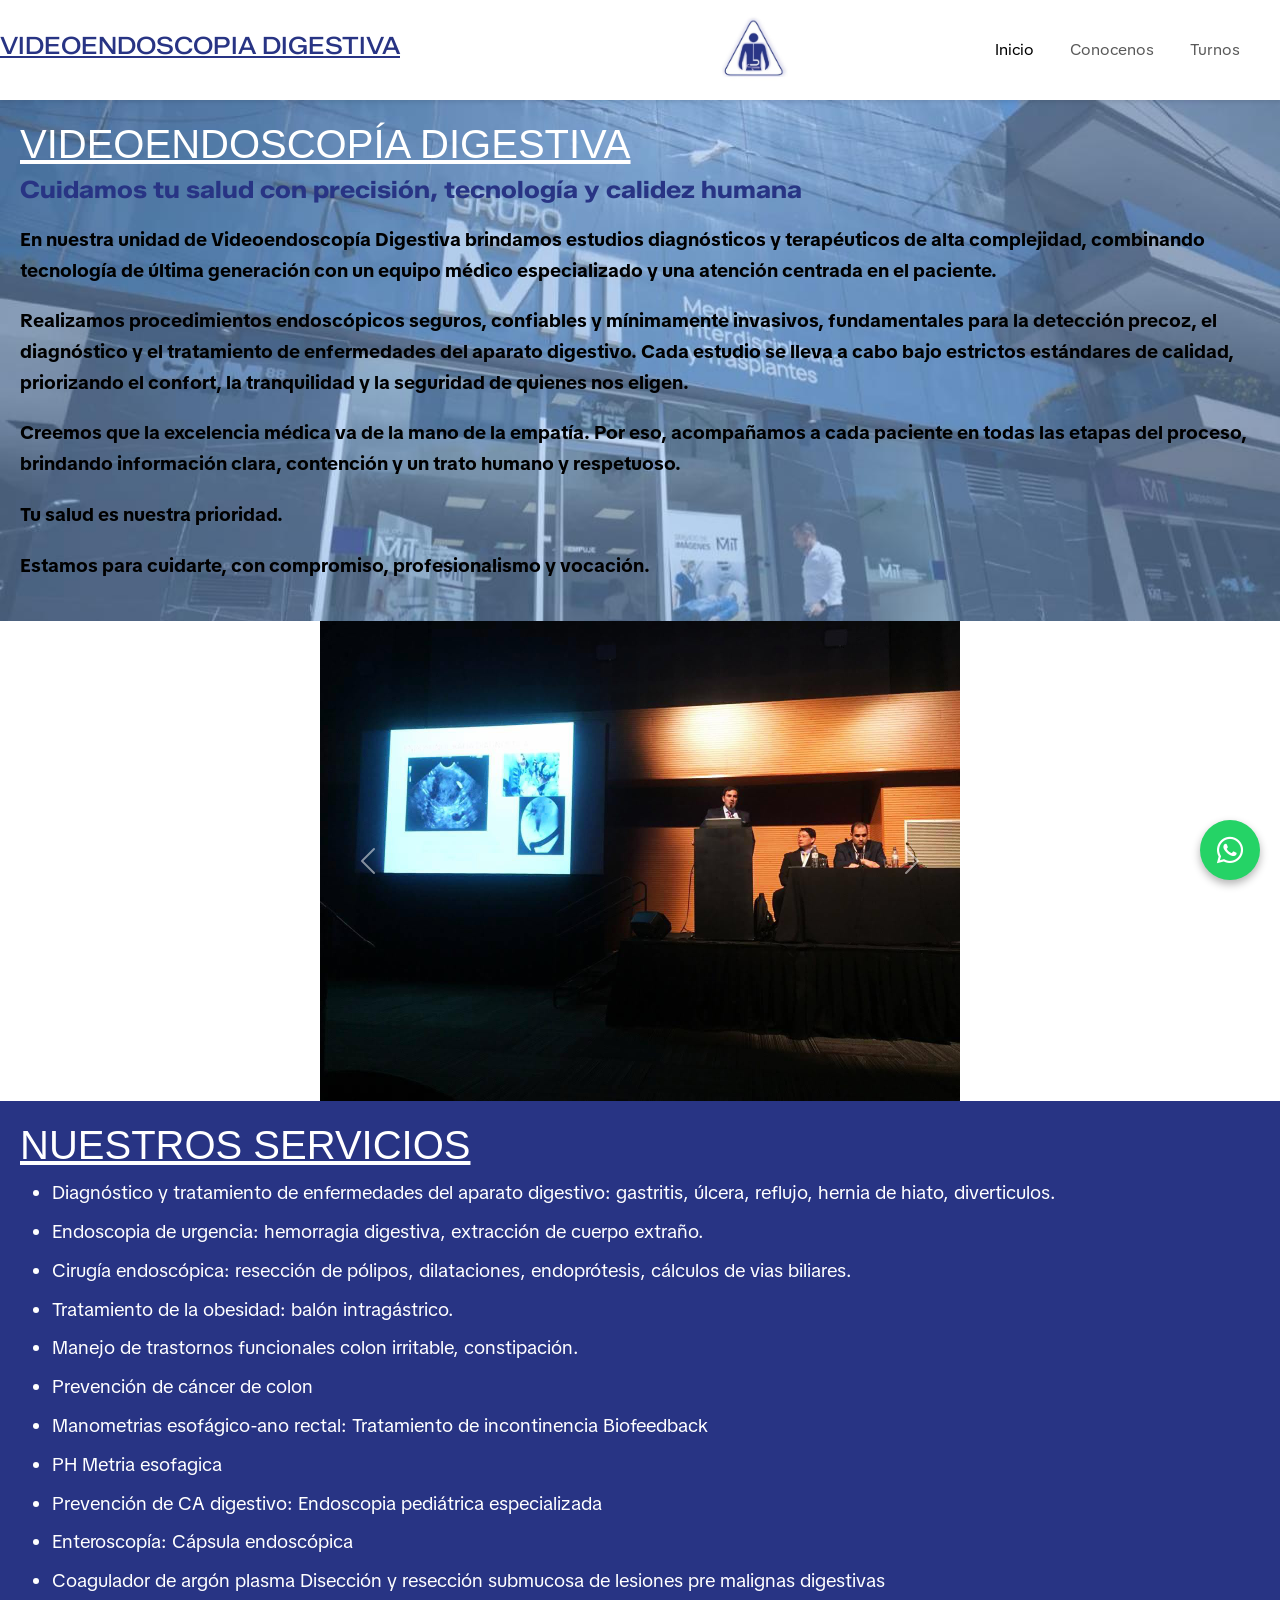
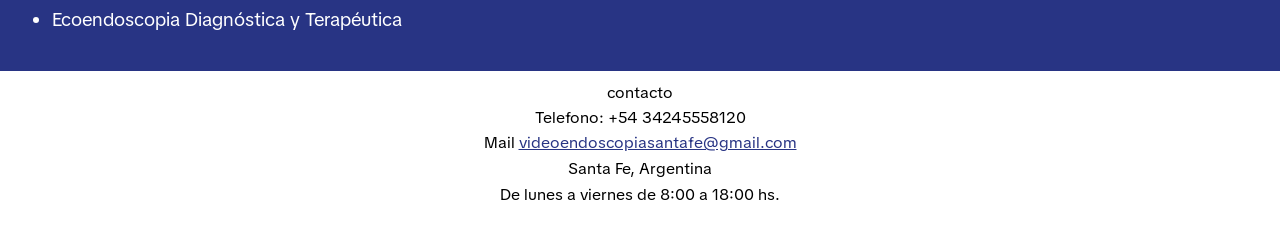
<file: index.html>
<!DOCTYPE html>
<html lang="es">

<head>
    <link rel="preconnect" href="https://fonts.googleapis.com">
    <link rel="preconnect" href="https://fonts.gstatic.com" crossorigin>
    <link
        href="https://fonts.googleapis.com/css2?family=TikTok+Sans:opsz,wght@12..36,300..900&family=Zalando+Sans+SemiExpanded:ital,wght@0,200..900;1,200..900&display=swap"
        rel="stylesheet">
    <meta charset="UTF-8">
    <meta name="viewport" content="width=device-width, initial-scale=1.0">
    <title>Videoendoscopia Digestiva</title>

    <link href="https://cdn.jsdelivr.net/npm/bootstrap@5.3.8/dist/css/bootstrap.min.css" rel="stylesheet"
        integrity="sha384-sRIl4kxILFvY47J16cr9ZwB07vP4J8+LH7qKQnuqkuIAvNWLzeN8tE5YBujZqJLB" crossorigin="anonymous">
    <link rel="stylesheet" href="https://cdnjs.cloudflare.com/ajax/libs/font-awesome/6.0.0/css/all.min.css">
    <link rel="stylesheet" href="css/estilos.css">

</head>

<body>
    <header>
        <h1>Videoendoscopia Digestiva</h1>
        <br>
        <img src="./img/logo.png" alt="">
        <nav class="navbar navbar-expand-lg bg-body-white">
            <div class="container-fluid">
                <ul class="navbar-nav">
                    <li class="nav-item">
                        <a class="nav-link active" aria-current="page" href="#">Inicio</a>
                    </li>
                    <li class="nav-item">
                        <a class="nav-link" href="./pages/conocenos.html">Conocenos</a>
                    </li>
                    <li class="nav-item">
                        <a class="nav-link" href="./pages/turnos.html">Turnos</a>
                    </li>
                </ul>
            </div>
        </nav>
    </header>
    <main>
        <section class="introduccion">
            <h1>Videoendoscopía Digestiva</h1>
            <h2>Cuidamos tu salud con precisión, tecnología y calidez humana</h2>
            <p>En nuestra unidad de Videoendoscopía Digestiva brindamos estudios diagnósticos y terapéuticos de alta
                complejidad, combinando tecnología de última generación con un equipo médico especializado y una
                atención centrada en el paciente.</p>
            <p>Realizamos procedimientos endoscópicos seguros, confiables y mínimamente invasivos, fundamentales para la
                detección precoz, el diagnóstico y el tratamiento de enfermedades del aparato digestivo. Cada estudio se
                lleva a cabo bajo estrictos estándares de calidad, priorizando el confort, la tranquilidad y la
                seguridad de quienes nos eligen.</p>
            <p>Creemos que la excelencia médica va de la mano de la empatía. Por eso, acompañamos a cada paciente en
                todas las etapas del proceso, brindando información clara, contención y un trato humano y respetuoso.
            </p>
            <p>Tu salud es nuestra prioridad.</p>
            <p class="frase">Estamos para cuidarte, con compromiso, profesionalismo y vocación.</p>
        </section>
        <section class="fotos">
            <div id="carouselExample" class="carousel slide carousel-fade mx-auto col-12 col-md-8 col-lg-6"
                data-bs-ride="carousel">
                <div class="carousel-inner">
                    <div class="carousel-item active">
                        <img src="./img/foto1.jpeg" class="d-block w-100" alt="Foto 1">
                    </div>
                    <div class="carousel-item">
                        <img src="./img/foto2.jpeg" class="d-block w-100" alt="Foto 2">
                    </div>
                    <div class="carousel-item">
                        <img src="./img/foto3.jpeg" class="d-block w-100" alt="Foto 3">
                    </div>
                </div>
                <button class="carousel-control-prev" type="button" data-bs-target="#carouselExample"
                    data-bs-slide="prev">
                    <span class="carousel-control-prev-icon" aria-hidden="true"></span>
                    <span class="visually-hidden">Previous</span>
                </button>
                <button class="carousel-control-next" type="button" data-bs-target="#carouselExample"
                    data-bs-slide="next">
                    <span class="carousel-control-next-icon" aria-hidden="true"></span>
                    <span class="visually-hidden">Next</span>
                </button>
            </div>
        </section>
        <section class="servicios">
            <h1>Nuestros Servicios</h1>
            <ul>
                <li>Diagnóstico y tratamiento de enfermedades del aparato digestivo:
                    gastritis, úlcera, reflujo, hernia de hiato, diverticulos.</li>
                <li>Endoscopia de urgencia:
                    hemorragia digestiva, extracción de cuerpo extraño.</li>
                <li>Cirugía endoscópica:
                    resección de pólipos, dilataciones, endoprótesis, cálculos de vias biliares.</li>
                <li>Tratamiento de la obesidad:
                    balón intragástrico.</li>
                <li>Manejo de trastornos funcionales
                    colon irritable, constipación.</li>
                <li>Prevención de cáncer de colon</li>
                <li>Manometrias esofágico-ano rectal:
                    Tratamiento de incontinencia
                    Biofeedback</li>
                <li>PH Metria esofagica</li>
                <li>Prevención de CA digestivo:
                    Endoscopia pediátrica especializada</li>
                <li>Enteroscopía:
                    Cápsula endoscópica</li>
                <li>Coagulador de argón plasma
                    Disección y resección submucosa de lesiones pre malignas digestivas</li>
                <li>Ecoendoscopia Diagnóstica y Terapéutica</li>
            </ul>
        </section>
    </main>
    <footer>
        contacto
        <address>
            Telefono: +54 34245558120<br>
            Mail <a href="mailto:videoendoscopia@ejemplo.com">videoendoscopiasantafe@gmail.com</a><br>
            Santa Fe, Argentina <br>
            De lunes a viernes de 8:00 a 18:00 hs.
        </address>
    </footer>
    <a href="https://wa.me/5434245558120?text=Hola,%20me%20gustar%C3%ADa%20m%C3%A1s%20informaci%C3%B3n%20sobre%20sus%20servicios."
        class="whatsapp-float" target="_blank">
        <i class="fab fa-whatsapp"></i>
    </a>
    <script src="https://cdn.jsdelivr.net/npm/bootstrap@5.3.2/dist/js/bootstrap.bundle.min.js"></script>
</body>
</body>

</html>
</file>
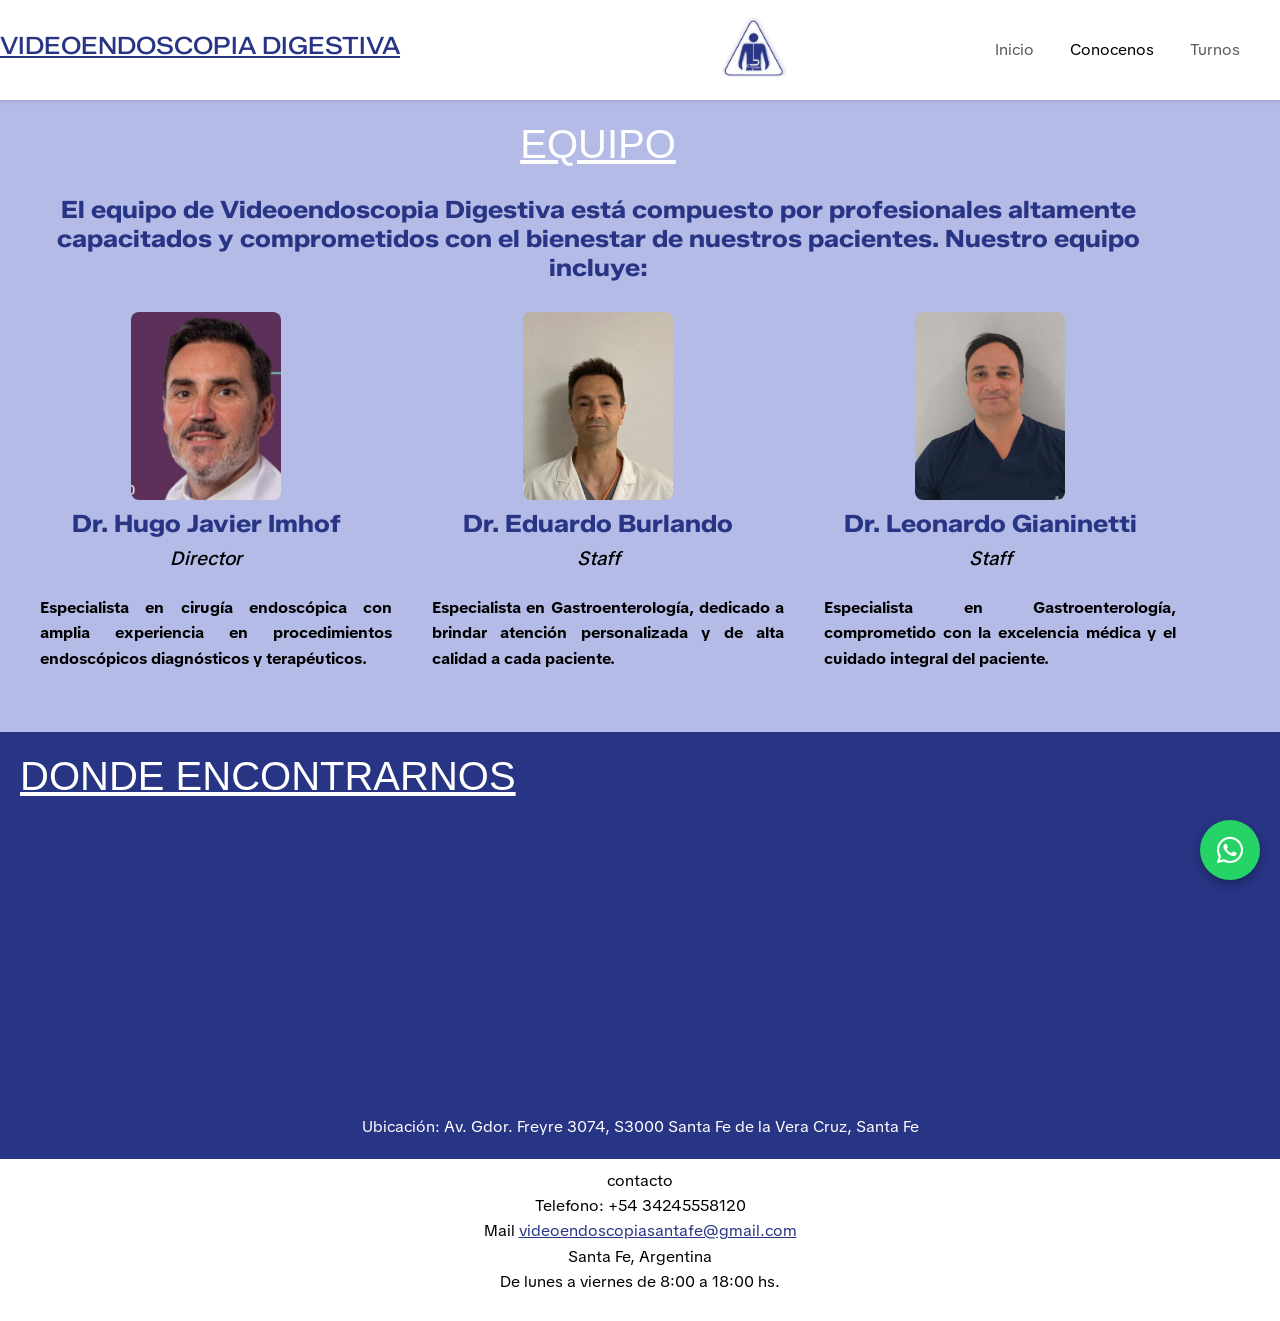
<file: pages/conocenos.html>
<!DOCTYPE html>
<html lang="en">

<head>
    <link rel="preconnect" href="https://fonts.googleapis.com">
    <link rel="preconnect" href="https://fonts.gstatic.com" crossorigin>
    <link
        href="https://fonts.googleapis.com/css2?family=TikTok+Sans:opsz,wght@12..36,300..900&family=Zalando+Sans+SemiExpanded:ital,wght@0,200..900;1,200..900&display=swap"
        rel="stylesheet">
    <meta charset="UTF-8">
    <meta name="viewport" content="width=device-width, initial-scale=1.0">
    <title>Video endoscopia - Conocenos</title>
    <link href="https://cdn.jsdelivr.net/npm/bootstrap@5.3.8/dist/css/bootstrap.min.css" rel="stylesheet"
        integrity="sha384-sRIl4kxILFvY47J16cr9ZwB07vP4J8+LH7qKQnuqkuIAvNWLzeN8tE5YBujZqJLB" crossorigin="anonymous">
    <script src="https://cdn.jsdelivr.net/npm/bootstrap@5.3.8/dist/js/bootstrap.bundle.min.js"
        integrity="sha384-0pUGZvbkm6XF6gxjEnlmuGrJXVbNuzT9qBBavbLwCsOGabYfZo0T0to5eqruptLy"
        crossorigin="anonymous"></script>
    <link rel="stylesheet" href="https://cdnjs.cloudflare.com/ajax/libs/font-awesome/6.0.0/css/all.min.css">
    <link rel="stylesheet" href="../css/estilos.css">
</head>

<body>
    <header>
        <h1>Videoendoscopia Digestiva</h1>
        <br>
        <img src="../img/logo.png" alt="">
        <nav class="navbar navbar-expand-lg bg-body-white">
            <div class="container-fluid">
                <ul class="navbar-nav">
                    <li class="nav-item">
                        <a class="nav-link" href="../index.html">Inicio</a>
                    </li>
                    <li class="nav-item">
                        <a class="nav-link active" aria-current="page" href="#">Conocenos</a>
                    </li>
                    <li class="nav-item">
                        <a class="nav-link" href="./turnos.html">Turnos</a>
                    </li>
                </ul>
            </div>
        </nav>
    </header>
    <main>
        <section class="equipo">
            <h1 class="equipo-titulo">equipo</h1>
            <h2 class="equipo-descripcion">El equipo de Videoendoscopia Digestiva está compuesto por profesionales
                altamente
                capacitados y
                comprometidos con el bienestar de nuestros pacientes. Nuestro equipo incluye:
            </h2>
            <div class="miembro1"><img src="../img/hugo.jpg" alt="Hugo">
                <h2>Dr. Hugo Javier Imhof</h2>
                <h3>Director</h3>
                <p>Especialista en cirugía endoscópica con amplia experiencia en procedimientos endoscópicos
                    diagnósticos y
                    terapéuticos.</p>
            </div>
            <div class="miembro2"><img src="../img/eduardo.jpg" alt="Eduardo">
                <h2>Dr. Eduardo Burlando</h2>
                <h3>Staff</h3>
                <p>Especialista en Gastroenterología, dedicado a brindar atención personalizada y de alta calidad a
                    cada
                    paciente.</p>
            </div>
            <div class="miembro3"><img src="../img/leonardo.jpg" alt="Leonardo">
                <h2>Dr. Leonardo Gianinetti</h2>
                <h3>Staff</h3>
                <p>Especialista en Gastroenterología, comprometido con la excelencia médica y el cuidado integral
                    del
                    paciente.</p>
            </div>
        </section>
        <section class="ubicacion">
            <h1>Donde encontrarnos </h1>
            <iframe
                src="https://www.google.com/maps/embed?pb=!1m18!1m12!1m3!1d3396.8725157414074!2d-60.71867722438374!3d-31.637340724160556!2m3!1f0!2f0!3f0!3m2!1i1024!2i768!4f13.1!3m3!1m2!1s0x95b5a9b5f8a5384f%3A0x333272bdfcde6d98!2sClinica%20De%20Nefrologia!5e0!3m2!1sen!2sar!4v1765292936223!5m2!1sen!2sar"
                width="400" height="300" style="border:0;" allowfullscreen="" loading="lazy"
                referrerpolicy="no-referrer-when-downgrade"></iframe>
            <figcaption>Ubicación: Av. Gdor. Freyre 3074, S3000 Santa Fe de la Vera Cruz, Santa Fe</figcaption>
        </section>
    </main>
    <footer>
        contacto
        <address>
            Telefono: +54 34245558120<br>
            Mail <a href="mailto:videoendoscopiasantafe@gmail.com">videoendoscopiasantafe@gmail.com</a><br>
            Santa Fe, Argentina <br>
            De lunes a viernes de 8:00 a 18:00 hs.
        </address>
    </footer>
    <a href="https://wa.me/5434245558120?text=Hola,%20me%20gustar%C3%ADa%20m%C3%A1s%20informaci%C3%B3n%20sobre%20sus%20servicios."
        class="whatsapp-float" target="_blank">
        <i class="fab fa-whatsapp"></i>
    </a>
    <script src="https://cdn.jsdelivr.net/npm/bootstrap@5.3.8/dist/js/bootstrap.bundle.min.js"
        integrity="sha384-FKyoEForCGlyvwx9Hj09JcYn3nv7wiPVlz7YYwJrWVcXK/BmnVDxM+D2scQbITxI"
        crossorigin="anonymous"></script>
</body>

</html>
</file>
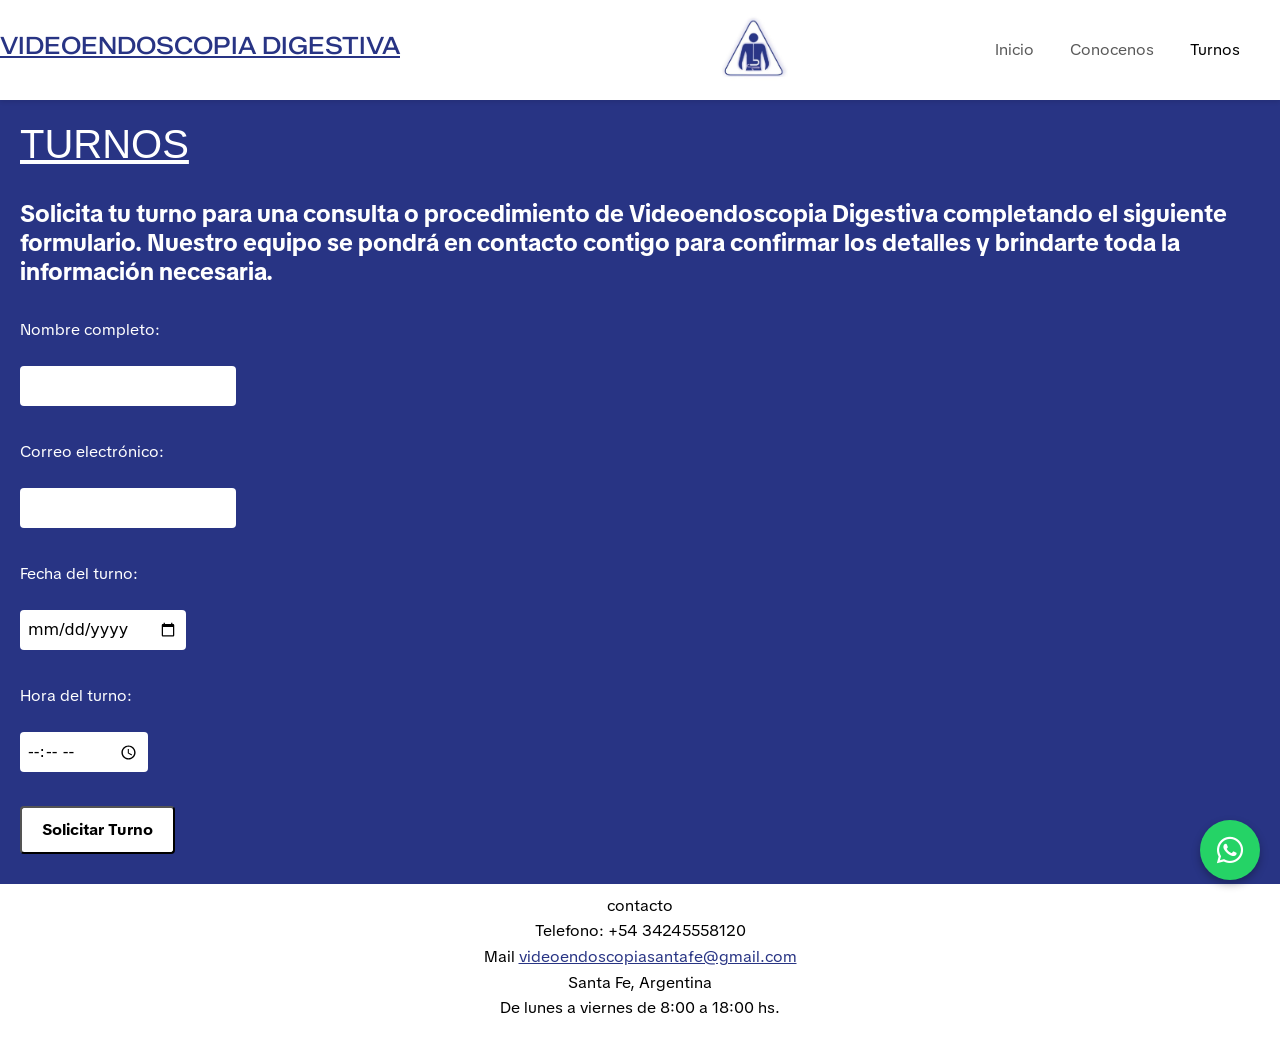
<file: pages/turnos.html>
<!DOCTYPE html>
<html lang="en">

<head>
    <link rel="preconnect" href="https://fonts.googleapis.com">
    <link rel="preconnect" href="https://fonts.gstatic.com" crossorigin>
    <link
        href="https://fonts.googleapis.com/css2?family=TikTok+Sans:opsz,wght@12..36,300..900&family=Zalando+Sans+SemiExpanded:ital,wght@0,200..900;1,200..900&display=swap"
        rel="stylesheet">
    <meta charset="UTF-8">
    <meta name="viewport" content="width=device-width, initial-scale=1.0">
    <title>Video endoscopia - Turnos</title>
    <link href="https://cdn.jsdelivr.net/npm/bootstrap@5.3.8/dist/css/bootstrap.min.css" rel="stylesheet"
        integrity="sha384-sRIl4kxILFvY47J16cr9ZwB07vP4J8+LH7qKQnuqkuIAvNWLzeN8tE5YBujZqJLB" crossorigin="anonymous">
    <script src="https://cdn.jsdelivr.net/npm/bootstrap@5.3.8/dist/js/bootstrap.bundle.min.js"
        integrity="sha384-0pUGZvbkm6XF6gxjEnlmuGrJXVbNuzT9qBBavbLwCsOGabYfZo0T0to5eqruptLy"
        crossorigin="anonymous"></script>
    <link rel="stylesheet" href="https://cdnjs.cloudflare.com/ajax/libs/font-awesome/6.0.0/css/all.min.css">
    <link rel="stylesheet" href="../css/estilos.css">
</head>

<body>
    <header>
        <h1>Videoendoscopia Digestiva</h1>
        <br>
        <img src="../img/logo.png" alt="">
        <nav class="navbar navbar-expand-lg bg-body-white">
            <div class="container-fluid">
                <ul class="navbar-nav">
                    <li class="nav-item">
                        <a class="nav-link" href="../index.html">Inicio</a>
                    </li>
                    <li class="nav-item">
                        <a class="nav-link" href="./conocenos.html">Conocenos</a>
                    </li>
                    <li class="nav-item">
                        <a class="nav-link active" aria-current="page" href="#">Turnos</a>
                    </li>
                </ul>
            </div>
        </nav>
    </header>
    <main>
        <section class="turnos">
            <h1>turnos</h1>
            <br>
            <h2>Solicita tu turno para una consulta o procedimiento de Videoendoscopia Digestiva completando el
                siguiente formulario. Nuestro equipo se pondrá en contacto contigo para confirmar los detalles y
                brindarte toda la información necesaria.</h2>
            <br>
            <form action="submit" method="post">
                <label for="name">Nombre completo:</label><br>
                <input type="text" id="name" name="name" required><br><br>
                <label for="email">Correo electrónico:</label><br>
                <input type="email" id="email" name="email" required><br><br>
                <label for="date">Fecha del turno:</label><br>
                <input type="date" id="date" name="date" required><br><br>
                <label for="time">Hora del turno:</label><br>
                <input type="time" id="time" name="time" required><br><br>
                <input type="submit" value="Solicitar Turno">
            </form>
        </section>
    </main>
    <footer>
        contacto
        <address>
            Telefono: +54 34245558120<br>
            Mail <a href="mailto:videoendoscopiasantafe@gmail.com">videoendoscopiasantafe@gmail.com</a><br>
            Santa Fe, Argentina <br>
            De lunes a viernes de 8:00 a 18:00 hs.
        </address>
    </footer>
    <a href="https://wa.me/5434245558120?text=Hola,%20me%20gustar%C3%ADa%20m%C3%A1s%20informaci%C3%B3n%20sobre%20sus%20servicios."
        class="whatsapp-float" target="_blank">
        <i class="fab fa-whatsapp"></i>
    </a>
    <script src="https://cdn.jsdelivr.net/npm/bootstrap@5.3.8/dist/js/bootstrap.bundle.min.js"
        integrity="sha384-FKyoEForCGlyvwx9Hj09JcYn3nv7wiPVlz7YYwJrWVcXK/BmnVDxM+D2scQbITxI"
        crossorigin="anonymous"></script>
</body>

</html>
</file>
<file: css/estilos.css>
* {
    margin: 0;
    padding: 0;
    box-sizing: border-box;
}

ul {
    text-decoration: none;
    list-style: none;

}

a {
    text-decoration: none;
    color: inherit;
    font-family: 'TikTok Sans', sans-serif;
}

h1 {
    text-transform: uppercase;
    font-family: "Zalando Sans Expanded", sans-serif;
    color: white;
    text-decoration: underline;
}

h2 {
    font-family: "Zalando Sans SemiExpanded", sans-serif;
    font-size: 1.5rem;
    font-weight: bold;
    color: #283484;
}

p {
    font-family: 'TikTok Sans', sans-serif;
    font-weight: bold;
    font-size: 1.2rem;
    line-height: 1.6;
    color: black;
    margin: 20px 0;
    align-content: justify;
}

header img {
    width: 100px;
    height: auto;
    vertical-align: middle;
    margin-right: 20px;
}

header {
    align-items: center;
    background-color: white;
    display: flex;
    justify-content: space-between;
    position: sticky;
    top: 0;
    box-shadow: 0 2px 4px rgba(0, 0, 0, 0.1);
    z-index: 1000;
}

header h1 {
    color: #283484;
    font-family: "Zalando Sans SemiExpanded", sans-serif;
    font-size: 1.5rem;
    vertical-align: middle;
}

header nav {
    margin-right: 20px;
}

header nav ul {
    display: flex;
    gap: 20px;
    list-style: none;
    justify-content: space-around;
    align-items: center;
}

header nav ul li a {
    font-family: 'TikTok Sans', sans-serif;
    font-size: 1rem;
    font-weight: bold;
    color: black;
}



.introduccion {
    padding: 20px;
    background-size: cover;
    background-position: center top;
    background-image: url('../img/logoMit.jpeg');
    height: auto;
}

.servicios {
    padding: 20px;
    background-color: #283484;
    color: white;
}

.servicios ul li {
    font-family: 'TikTok Sans', sans-serif;
    font-size: 1.2rem;
    margin: 10px 0;
    list-style: disc;
}

.turnos {
    padding: 20px;
    background-color: #283484;
    color: white;
}

.turnos label {
    display: block;
    font-family: 'TikTok Sans', sans-serif;
}

.turnos input,
.turnos select,
.turnos textarea {
    padding: 8px;
    margin-bottom: 10px;
    border: none;
    border-radius: 4px;
}

.turnos h2 {
    font-family: 'TikTok Sans', sans-serif;
    font-weight: normal;
    color: white;
    font-size: 1.5rem;
    font-weight: bold;

}

.turnos input[type="submit"] {
    background-color: #ffffff;
    border: outset 2px black;
    padding: 10px 20px;
    border-radius: 4px;
    cursor: pointer;
    font-family: 'TikTok Sans', sans-serif;
    font-size: 1rem;
    font-weight: bold;
}

.ubicacion {
    padding: 20px;
    background-color: #283484;
    color: white;
}

.ubicacion iframe {
    height: 300px;
    border: none;
    border-radius: 8px;
    width: 100%;
}


.ubicacion figcaption {
    text-align: center;
    font-family: 'TikTok Sans', sans-serif;
}

.equipo {
    padding: 20px;
    background-color: #b4bbe6;
    display: grid;
    grid-template-columns: 30% 30% 30%;
    grid-template-rows: auto auto auto;
    grid-template-areas:
        "titulo titulo titulo"
        "descripcion descripcion descripcion"
        "miembro1 miembro2 miembro3";
    gap: 20px;
}


.equipo img {
    width: 150px;
    border-radius: 8px;
    margin: 10px 0;
    justify-content: center;
}

.equipo h3 {
    font-family: 'TikTok Sans', sans-serif;
    font-size: 1.2rem;
    color: black;
    margin-bottom: 5px;
    font-style: italic;
}

.equipo div {
    margin-bottom: 20px;
    width: 100%;
    display: flex;
    flex-direction: column;
    align-items: center;
}

.equipo div p {
    margin-left: 20px;
    font-size: 1rem;
    font-family: 'TikTok Sans', sans-serif;
    color: black;
    text-align: justify;
}

.equipo-titulo {
    grid-area: titulo;
    text-align: center;
}

.equipo-descripcion {
    grid-area: descripcion;
    text-align: center;
    margin-bottom: 0;
}

.miembro1 {
    grid-area: miembro1;
    flex-direction: column;
    text-align: center;
}

.miembro2 {
    grid-area: miembro2;
    flex-direction: column;
    text-align: center;
}

.miembro3 {
    grid-area: miembro3;
    flex-direction: column;
    text-align: center;
}


footer {
    background-color: white;
    color: black;
    text-align: center;
    padding: 10px 0;
    position: relative;
    bottom: 0;
    width: 100%;
    font-family: 'TikTok Sans', sans-serif;
    font-size: 1rem;
}

footer a {
    color: #283484;
}

footer address {
    font-style: normal;
    line-height: 1.6;
}

footer address a {
    text-decoration: underline;
}


/* Media Queries for Responsiveness */


@media (max-width: 480px) {
    header {
        padding: 8px;
    }

    header h1 {
        font-size: 1rem;
    }

    header img {
        width: 50px;
        margin-right: 5px;
    }

    header nav ul {
        gap: 5px;
    }

    header nav ul li a {
        font-size: 0.8rem;
    }

    h1 {
        font-size: 1.3rem;
    }

    h2 {
        font-size: 1rem;
    }

    p {
        font-size: 0.9rem;
        margin: 10px 0;
    }

    .introduccion {
        padding: 10px;
    }

    .servicios {
        padding: 10px;
    }

    .servicios ul li {
        font-size: 0.95rem;
        margin: 5px 0;
    }

    .turnos {
        padding: 10px;
    }

    .turnos input,
    .turnos select,
    .turnos textarea {
        padding: 8px;
        font-size: 0.9rem;
    }

    .turnos h2 {
        font-size: 1.1rem;
    }

    .turnos input[type="submit"] {
        padding: 8px 15px;
        font-size: 0.9rem;
        width: 100%;
    }

    .ubicacion {
        padding: 10px;
    }

    .ubicacion iframe {
        height: 200px;
    }

    .ubicacion figcaption {
        font-size: 0.85rem;
    }

    .equipo {
        padding: 10px;
        gap: 10px;
        grid-template-columns: 100%;
        grid-template-areas:
            "titulo"
            "descripcion"
            "miembro1"
            "miembro2"
            "miembro3";

    }

    .equipo img {
        width: 100px;
    }

    .equipo h3 {
        font-size: 1rem;
    }

    .equipo div p {
        font-size: 0.85rem;
    }

    footer {
        padding: 10px 5px;
        font-size: 0.85rem;
    }

    footer address {
        line-height: 1.4;
    }
}

/* Botón flotante de WhatsApp */
.whatsapp-float {
    position: fixed;
    bottom: 20px;
    right: 20px;
    background-color: #25d366;
    color: white;
    border-radius: 50%;
    width: 60px;
    height: 60px;
    display: flex;
    align-items: center;
    justify-content: center;
    font-size: 30px;
    text-decoration: none;
    z-index: 1000;
    box-shadow: 0 4px 8px rgba(0, 0, 0, 0.3);
    transition: background-color 0.3s;
}

.whatsapp-float:hover {
    background-color: #128c7e;
}
</file>
